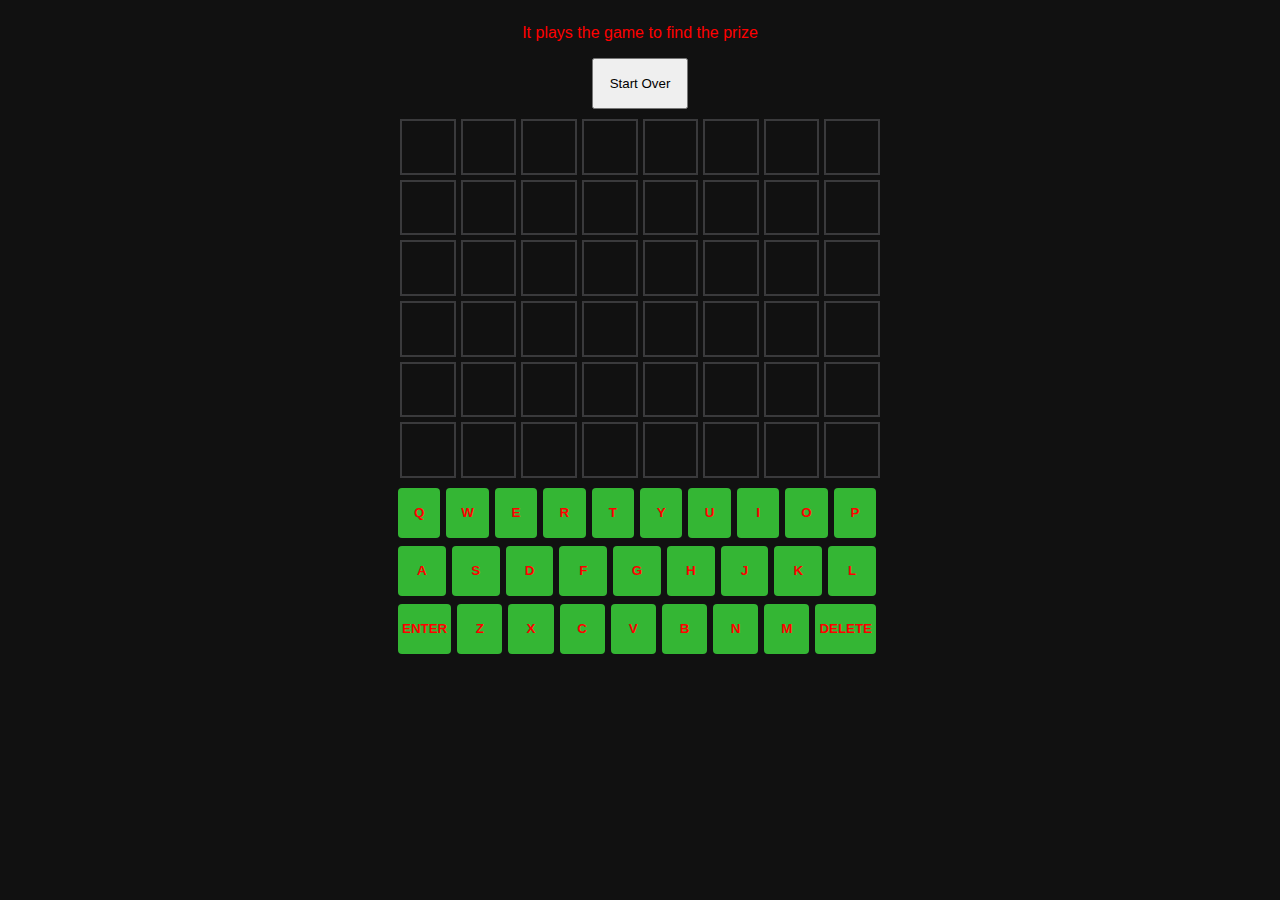
<file: olivia/index.html>
<!DOCTYPE html>
<html lang="en">
<head>
	<meta charset="UTF-8">
	<meta http-equiv="X-UA-Compatible" content="IE=edge">
	<meta name="viewport" content="width=device-width, initial-scale=1.0">
	<title>Wordle</title>
	<meta name="description" content="It plays the game to find the prize">

	<link rel="preload" href="css/styles.min.css" as="style">
	
	<link rel="stylesheet" href="css/styles.min.css" rel="stylesheet" type="text/css" media="all">
	<script src="js/js-index.min.js" type="text/javascript" defer></script>
</head>
<body>

<main id="main">

	<div id="controls">
		<p>It plays the game to find the prize</p>
	</div>
	<div id="controls">
		<button id="newGameButton">Start Over</button>
	</div>
	<div id="game">
		<div id="game-container"></div>
		<div id="keyboard"></div>
	</div>

	<audio src="amazing.mp3" style="display: none"></audio>


</main>

    
</body>
</html>
</file>
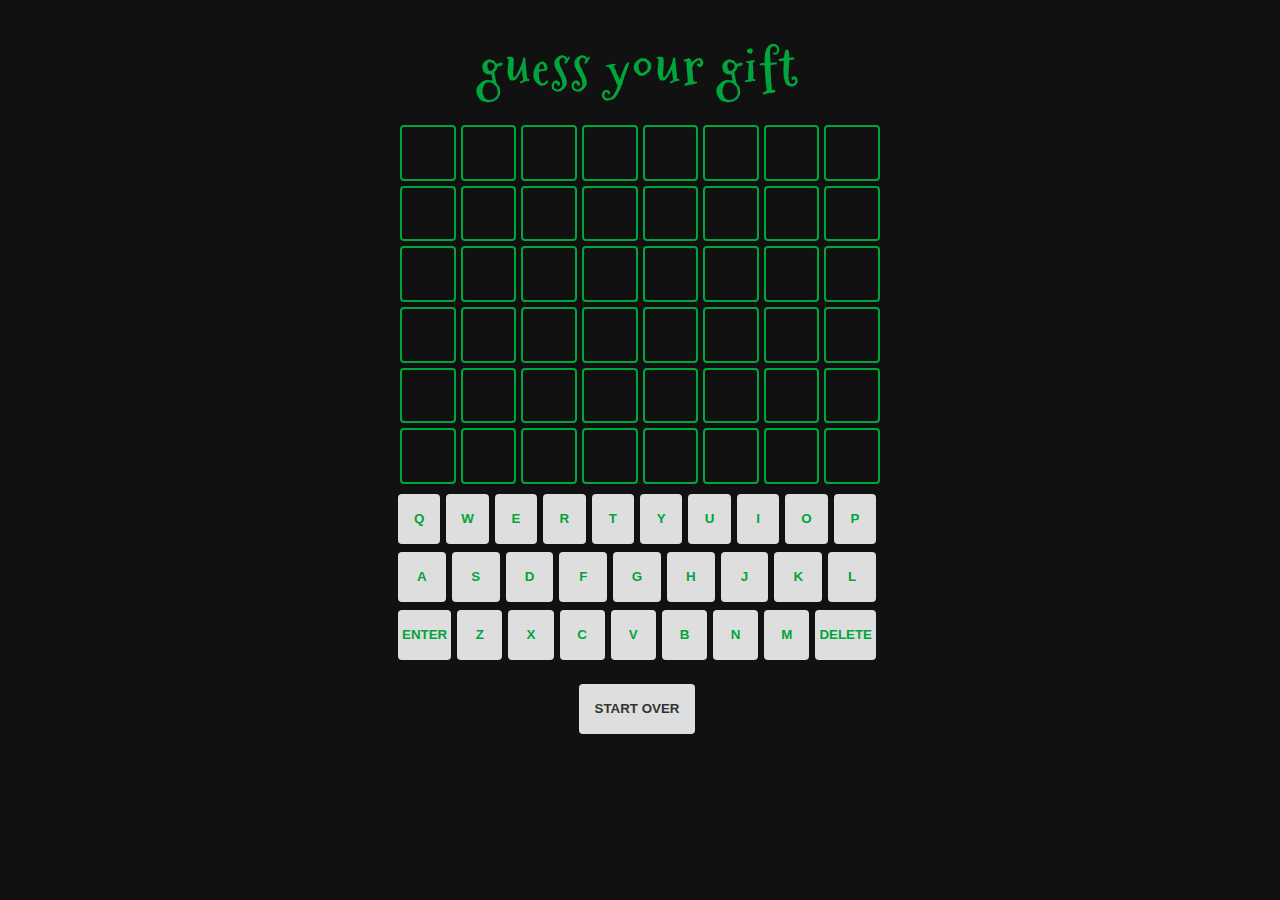
<file: sitora/index.html>
<!DOCTYPE html>
<html lang="en">
<head>
	<meta charset="UTF-8">
	<meta http-equiv="X-UA-Compatible" content="IE=edge">
	<meta name="viewport" content="width=device-width, initial-scale=1.0">
	<title>Sitora's Christmas Wordle</title>
	<meta name="description" content="It plays the game to find the prize">

	<link rel="preload" href="css/styles.min.css" as="style">
	<link rel="preload" href="assets/font-xmas.woff2" as="font" type="font/woff2">
	
	<link rel="stylesheet" href="css/styles.min.css" rel="stylesheet" type="text/css" media="all">
	<script src="js/js-index.min.js" type="text/javascript" defer></script>
</head>
<body>

<main id="main">

	<div id="controls">
		<h1>guess your gift</h1>
	</div>
	
	<div id="game">
		<div id="game-container"></div>
		<div id="keyboard"></div>
	</div>

	<div id="controls">
		<button id="newGameButton">Start Over</button>
	</div>

	<audio src="amazing.mp3" style="display: none"></audio>


</main>

    
</body>
</html>
</file>
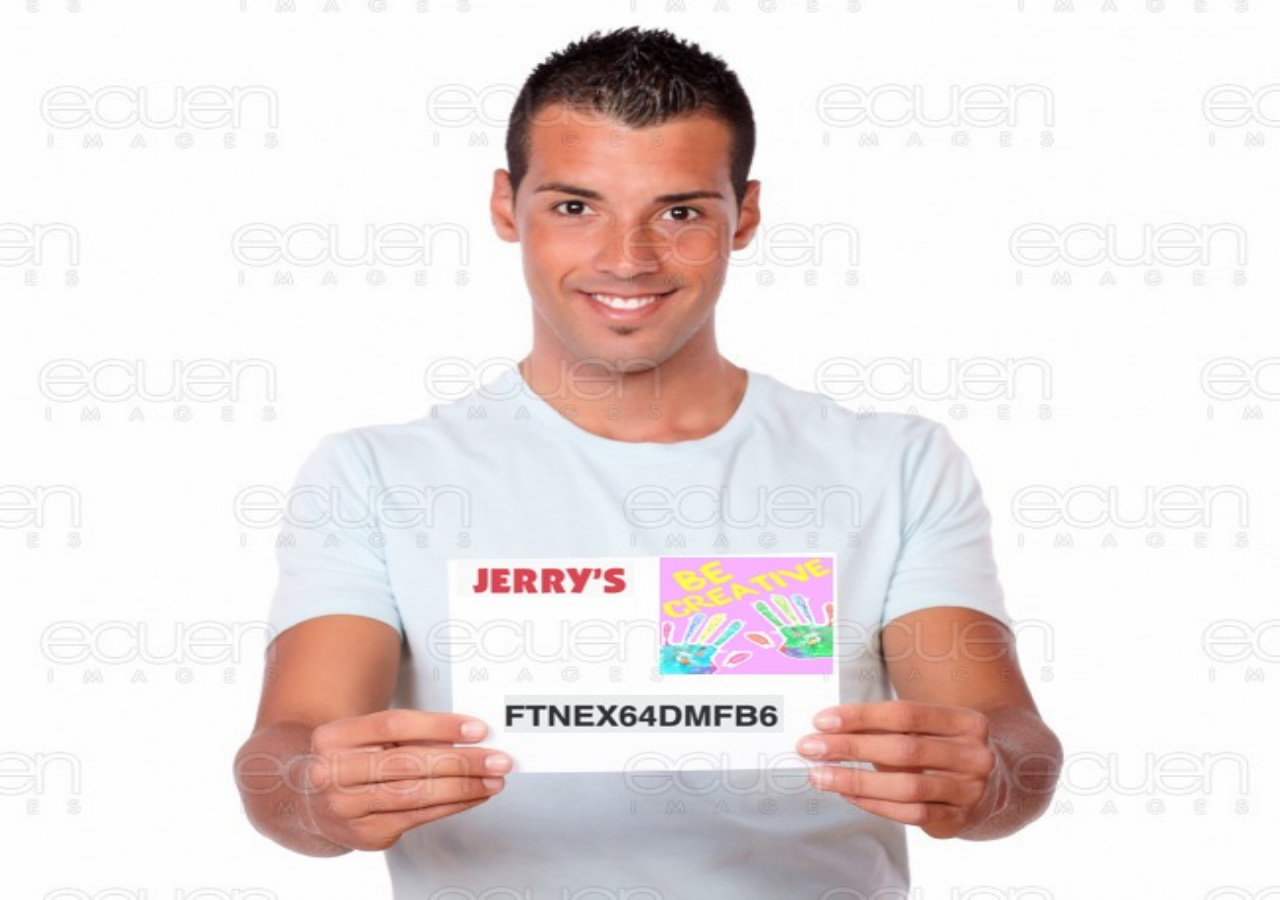
<file: dylan/1/index.html>
<html>
<head>
	<meta charset="UTF-8">
	<title>whatever</title>
	<style>
		@keyframes bday {
			0% {
				transform: translateY(1000px) scaleY(.5);;
			}
			11% {
				filter: invert(1);
			}
			12% {
				filter: invert(0);
			}
			29% {
				filter: invert(0);
			}
			30% {
				filter: invert(1);
			}
			31% {
				filter: invert(0);
				transform: translateY(50px);
			}
			39% {
				transform: translateX(100px);
			}
			40% {
				transform: translateX(0px);
			}
			41% {
				transform: translateX(100px);
			}
			42% {
				transform: translateX(0px);
			}
			43% {
				transform: translateX(100px);
			}
			44% {
				transform: translateX(0px);
			}
			45% {
				transform: translateX(100px);
			}
			46% {
				transform: translateY(50px);
			}
			47% {
				transform: translateY(1000px);
			}
			48% {
				transform: translateY(1000px) scaleY(.5);
			}
			100% {
				transform: scaleY(-1) skewX(10deg) rotateY(10deg);
			}
		}

		.image-wrapper {
			position: absolute;
			z-index: 0;
			top: 0; right: 0; bottom: 0; left: 0;
			width: 100%;
		}

		.image-wrapper img {
			width: 100%;
			height: 100%;
			animation: bday 10s linear both alternate infinite;
		}
	</style>
</head>
<body>
	<div class="image-wrapper">
		<img src="stock-photo-hispanic-man-holding-up-a-blank-card-5270.jpg" alt="happy birthday to dylan">
	</div>
</body>
</html>
</file>
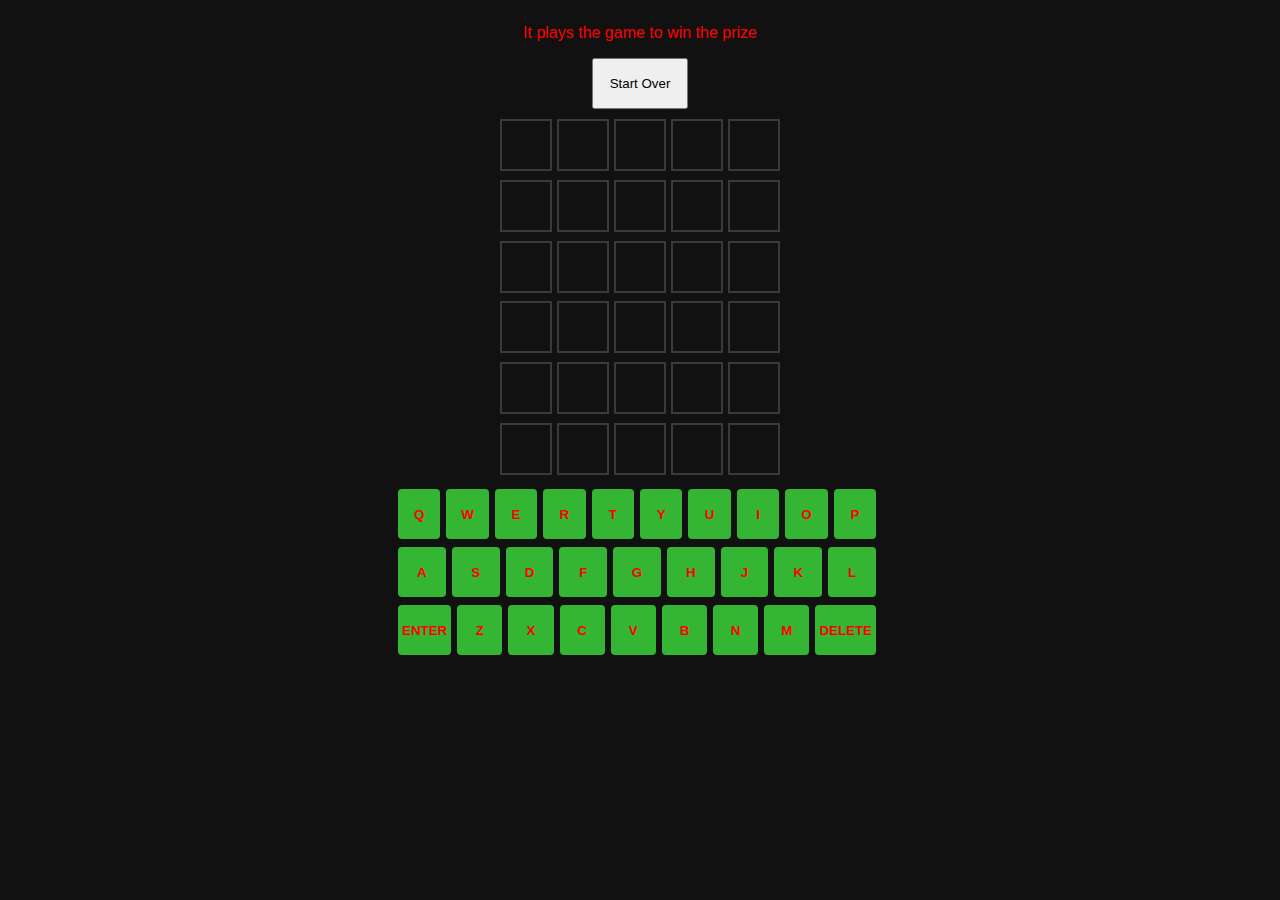
<file: dylan/22xmas/index.html>
<!DOCTYPE html>
<html lang="en">
<head>
	<meta charset="UTF-8">
	<meta http-equiv="X-UA-Compatible" content="IE=edge">
	<meta name="viewport" content="width=device-width, initial-scale=1.0">
	<title>Wordle</title>
	<meta name="description" content="It plays the game to win the prize">

	<link rel="preload" href="css/styles.min.css" as="style">
	<link rel="icon" href="https://www.jerrysartarama.com/media/favicon/default/ja-favicon-new-a.ico" type="image/x-icon" />
	<link rel="shortcut icon" href="https://www.jerrysartarama.com/media/favicon/default/ja-favicon-new-a.ico" type="image/x-icon" />
	
	<link rel="stylesheet" href="css/styles.min.css" rel="stylesheet" type="text/css" media="all">
	<script src="js/js-index.min.js" type="text/javascript" defer></script>
</head>
<body>

<main id="main">

	<div id="controls">
		<p>It plays the game to win the prize</p>
	</div>
	<div id="controls">
		<button id="newGameButton">Start Over</button>
	</div>
	<div id="game">
		<div id="game-container"></div>
		<div id="keyboard"></div>
	</div>


</main>

    
</body>
</html>
</file>
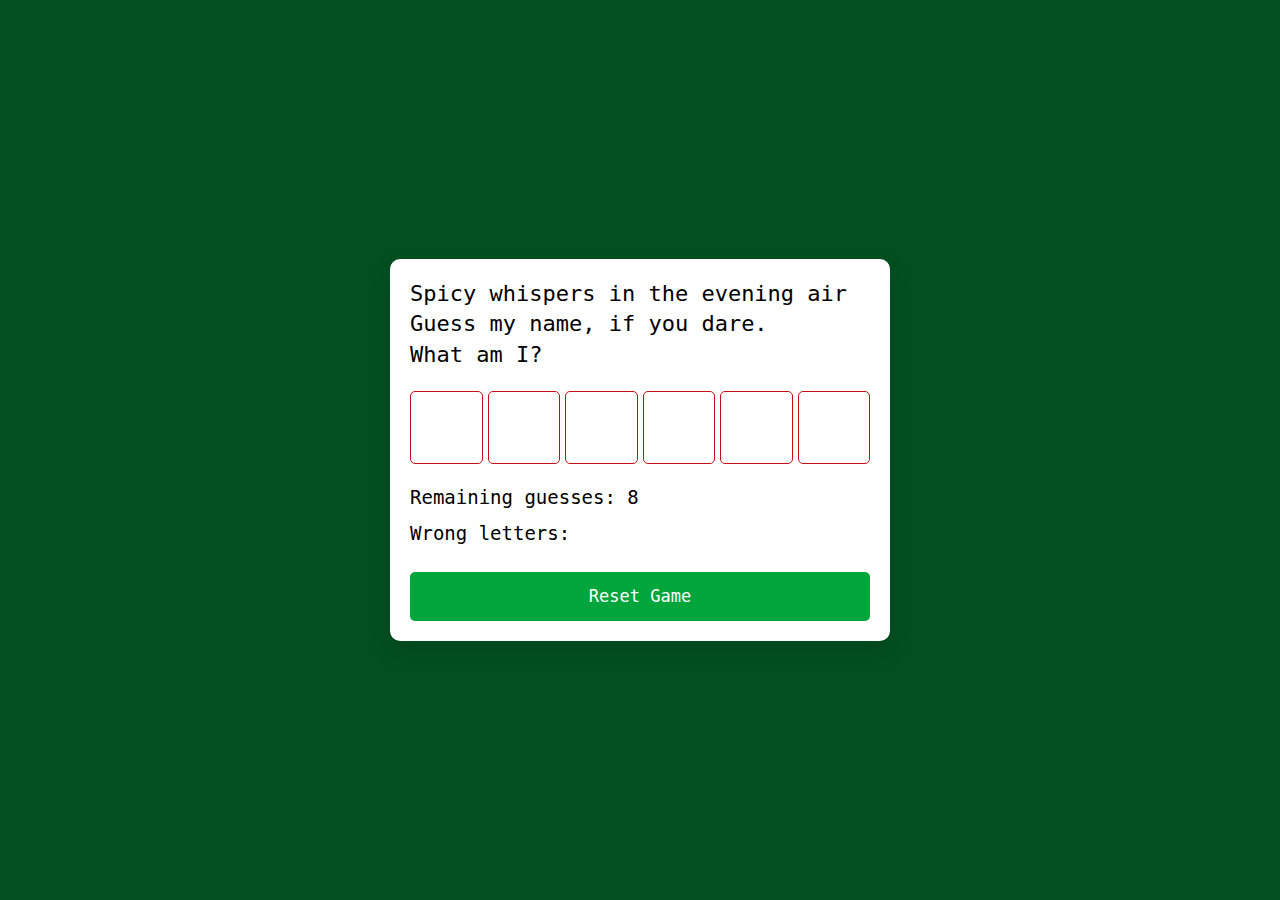
<file: dylan/23xmas/index.html>
<!DOCTYPE html>
<html lang="en">
<head>
	<meta charset="UTF-8">
	<meta http-equiv="X-UA-Compatible" content="IE=edge">
	<meta name="viewport" content="width=device-width, initial-scale=1.0">
	<title>Merry xmas or whatever</title>
	<link rel="preload" href="css/reset.css" as="style">
	<link rel="preload" href="css/styles.min.css" as="style">
	<link rel="stylesheet" href="css/reset.css" rel="stylesheet" type="text/css">
	<link rel="stylesheet" href="css/styles.min.css" rel="stylesheet" type="text/css">
	<script src="js/js-words.min.js" type="text/javascript" defer></script>
	<script src="js/js-index.min.js" type="text/javascript" defer></script>

	<meta property="og:site_name" content="Merry xmas or whatever">
	<meta property="og:url" content="xvideos.com">
	<meta property="og:title" content="Merry xmas or whatever">

</head>

<body>

	<main id="main">
		<div class="wrapper">
		<h1>Spicy whispers in the evening air<br> Guess my name, if you dare. <br>What am I?</h1>
		<div class="content">
			<input type="text" class="typing-input" maxlength="1">
			<div class="inputs"></div>
			<div class="details">
				<p class="guess-left">Remaining guesses: <span></span></p>
				<p class="wrong-letter">Wrong letters: <span></span></p>
			</div>
			<button class="reset-btn">Reset Game</button>
		</div>
	</main>
    
</body>

</html>
</file>
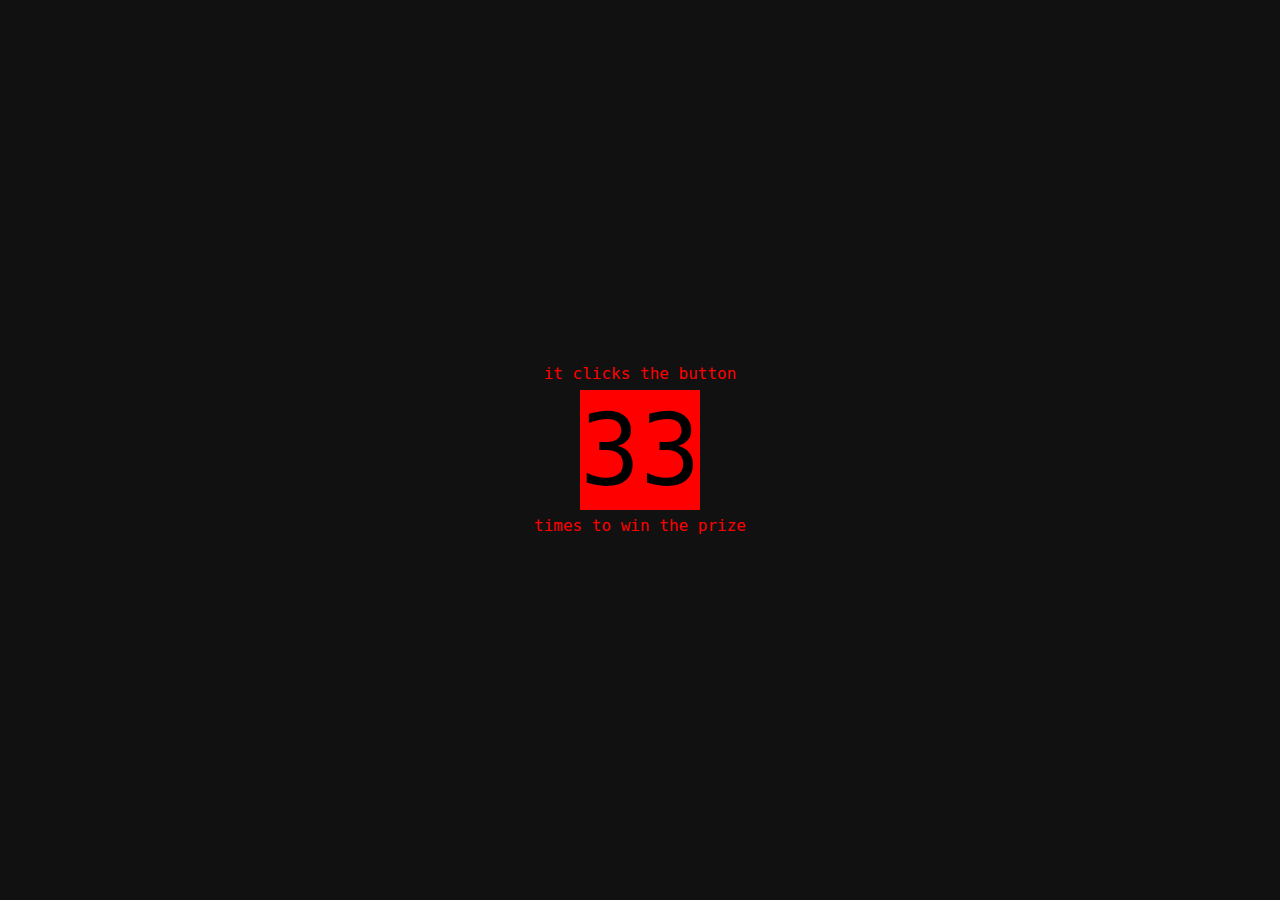
<file: dylan/33bday/index.html>
<!DOCTYPE html>
<html lang="en">
<head>
	<meta charset="UTF-8">
	<meta http-equiv="X-UA-Compatible" content="IE=edge">
	<meta name="viewport" content="width=device-width, initial-scale=1.0">
	<title>It is your birthday</title>
	<link rel="preload" href="css/reset.css" as="style">
	<link rel="preload" href="css/styles.min.css" as="style">
	<link rel="stylesheet" href="css/reset.css" rel="stylesheet" type="text/css">
	<link rel="stylesheet" href="css/styles.min.css" rel="stylesheet" type="text/css">
	<script src="js/js-index.min.js" type="text/javascript" defer></script>

	<meta property="og:site_name" content="It is your birthday">
	<meta property="og:url" content="xvideos.com">
	<meta property="og:title" content="It is your birthday">
	<meta property="og:description" content="It plays the game to win the prize">
	<meta property="og:image" content="media/social.jpg">

</head>
<body>

<main id="main">
	<span>it clicks the button</span>
	<button class="counter">33</button>
	<span>times to win the prize</span>
	
	<img src="media/card.jpg" alt="gift card">
</main>
    
</body>
</html>
</file>
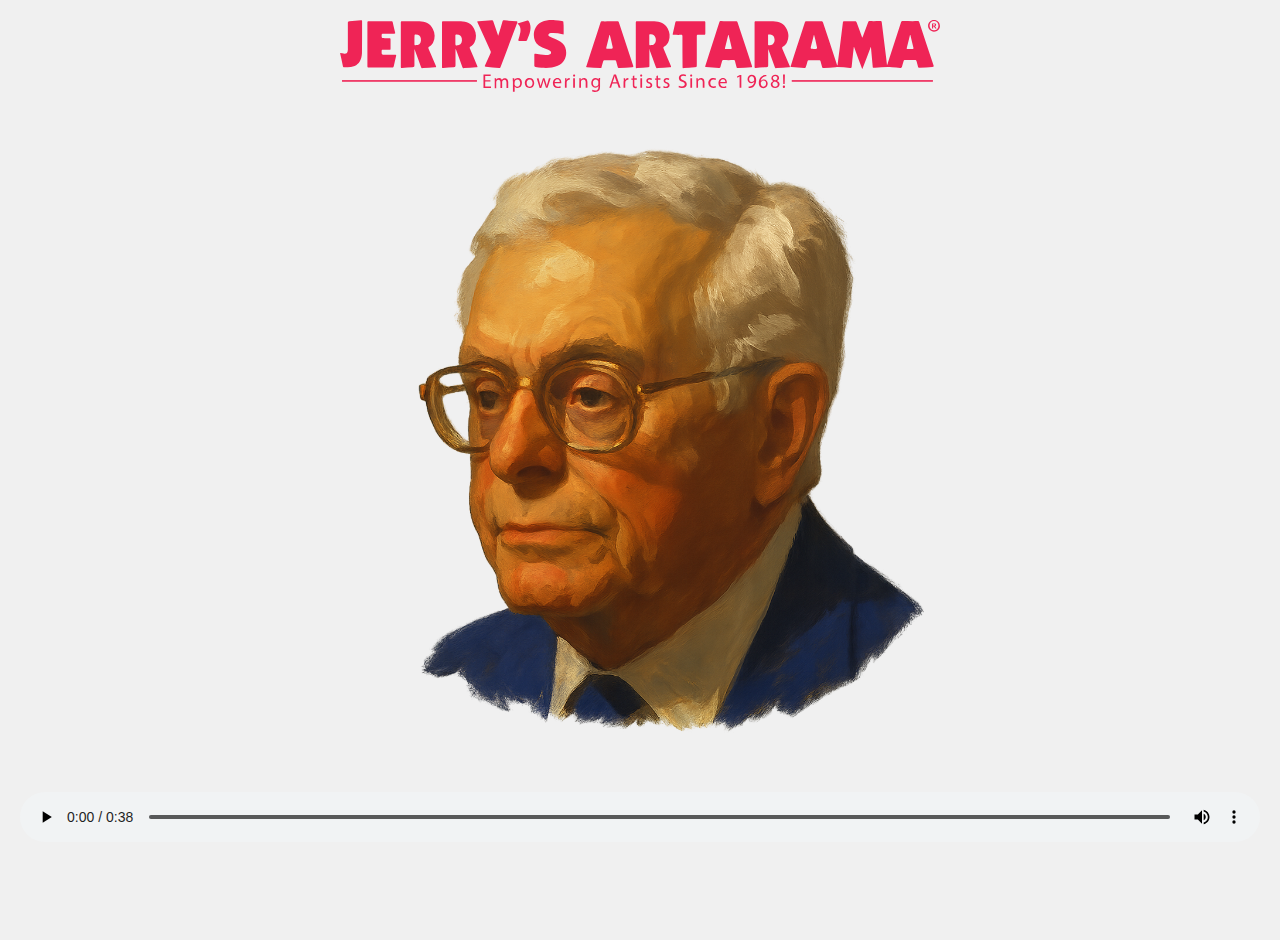
<file: dylan/35bday/index.html>
<!DOCTYPE html>
<html lang="en">
<head>
    <meta charset="UTF-8">
    <meta name="viewport" content="width=device-width, initial-scale=1.0">
    <title>Happy Birthday</title>
</head>
<body>

    <img class="logo" src="logo-red.svg" alt="Jerry" style="width: 100%; height: auto;">
    <img class="jerry" src="jerry.png" alt="Jerry" style="width: 100%; height: auto;">
    <audio controls src="audio.mp3"></audio>

    <p class="gift-card">4CZVKNCHSA06</p>

    
</body>

<style>

    body {
        margin: 0;
        padding: 20px;
        background-color: #f0f0f0;
        display: flex;
        flex-direction: column;
        justify-content: start;
        align-items: center;
        gap: 50px;
        height: 100vh;
    }

    img {
        max-width: Min(100%, 600px);
        object-fit: contain;
    }

    .jerry {
        max-width: Min(100%, 600px);
        height: 50vh;
        object-fit: contain;
    }

    audio {
        display: block;
        height: 50px;
        width: 100%;
    }

    .gift-card {
        display: none;
        font-size: 2rem;
        font-family: monospace;
        background: white;
        padding: 1rem 2rem;
        border-radius: 8px;
        box-shadow: 0 2px 4px rgba(0,0,0,0.1);
        cursor: pointer;
        margin: 0;
    }

    .gift-card.visible {
        display: block;
        animation: fadeIn 0.5s ease-in;
    }

    @keyframes fadeIn {
        from { opacity: 0; }
        to { opacity: 1; }
    }


</style>

<script>

    const audio = document.querySelector('audio');
    const giftCard = document.querySelector('.gift-card');
    const originalText = giftCard.textContent;


    audio.addEventListener('ended', () => {
        audio.style.display = 'none';
        giftCard.classList.add('visible');
    });

    giftCard.addEventListener('click', async () => {
        try {
            await navigator.clipboard.writeText(originalText);
            giftCard.textContent = 'Copied!';
            
            setTimeout(() => {
                giftCard.textContent = originalText;
            }, 5000);
        } catch (err) {
            console.error('Failed to copy text:', err);
        }
    });


</script>
    
</html>
</file>
<file: olivia/css/styles.min.css>
body{background:#111;color:red;font-family:"Helvetica Neue",Arial,sans-serif}#message,#controls{display:flex;align-items:center;justify-content:center}#message button,#controls button{padding:1rem}#game{position:relative;width:100%;max-width:500px;margin:0 auto;display:flex;flex-direction:column}#game-container{display:flex;justify-content:center;align-items:center;flex-grow:1;overflow:hidden}.board{width:500px;display:grid;grid-template-rows:repeat(6, 1fr);grid-gap:5px;padding:10px;box-sizing:border-box}.guess{display:grid;grid-template-columns:repeat(8, 1fr);grid-gap:5px}.tile-container{display:inline-block}.tile{border:2px solid #3a3a3c;width:100%;display:inline-flex;justify-content:center;align-items:center;font-size:2rem;line-height:2rem;font-weight:bold;vertical-align:middle;box-sizing:border-box;color:#d7dadc;text-transform:uppercase;user-select:none}.tile::before{content:"";display:inline-block;padding-bottom:100%}#keyboard{margin:0 8px;user-select:none;height:170px}.keyboard-row{display:flex;width:100%;margin:0 auto 8px;touch-action:manipulation}.key{font-family:inherit;font-weight:bold;border:0;padding:0 4px;margin:0 6px 0 0;height:50px;border-radius:4px;cursor:pointer;user-select:none;background-color:#34b634;color:red;flex:1;display:flex;justify-content:center;align-items:center;text-transform:uppercase;-webkit-tap-highlight-color:rgba(0,0,0,.3)}.message{width:100%;position:absolute;color:#34b634;background:rgba(0,0,0,.7);padding:30px;width:300px;height:200px;display:flex;align-items:center;justify-content:center;will-change:opacity,visibility}.message.hide{visibility:hidden;opacity:0;transition:visibility 0s linear 300ms,opacity 300ms}.message.show{visibility:visible;opacity:1;transition:visibility 0s linear 0s,opacity 300ms}.message .text{text-align:center;letter-spacing:.2rem}.correct{background-color:#34b634}.oop{background-color:#b59f3b}.wrong{background-color:#333}#bmac{color:teal;font-family:sans-serif;text-decoration:none}
</file>
<file: sitora/css/styles.min.css>
@font-face{font-family:"Christmas";font-weight:normal;font-style:normal;font-display:block;src:url(../assets/font-xmas.woff2) format("woff2")}:root{--cr-black: #333;--cr-offwhite: #dedede;--cr-red: #C30f16;--cr-green: #00a53c;--cr-green-dark: #034f20}body{background:#111;color:var(--cr-green);font-family:"Helvetica Neue",Arial,sans-serif}h1,h2,h3,h4,h5,h6{font:50px/1.1 "Christmas",serif;letter-spacing:.05em;margin:0}h4,h4,h6{font-size:30px}#main{margin:40px auto;display:flex;flex-direction:column;gap:20px}#message,#controls{display:flex;align-items:center;justify-content:center}#message button,#controls button{padding:1rem}#game{position:relative;width:100%;max-width:500px;margin:0 auto;display:flex;flex-direction:column}#game-container{display:flex;justify-content:center;align-items:center;flex-grow:1;overflow:hidden}.board{width:500px;display:grid;grid-template-rows:repeat(6, 1fr);grid-gap:5px;padding:10px;box-sizing:border-box}.guess{display:grid;grid-template-columns:repeat(8, 1fr);grid-gap:5px}.tile-container{display:inline-block}.tile{border:2px solid var(--cr-green);border-radius:4px;width:100%;display:inline-flex;justify-content:center;align-items:center;font-size:2rem;line-height:2rem;font-weight:bold;vertical-align:middle;box-sizing:border-box;color:#d7dadc;text-transform:uppercase;user-select:none}.tile::before{content:"";display:inline-block;padding-bottom:100%}#keyboard{margin:0 8px;user-select:none;height:170px}.keyboard-row{display:flex;width:100%;margin:0 auto 8px;touch-action:manipulation}.key{font-family:inherit;font-weight:bold;border:0;padding:0 4px;margin:0 6px 0 0;height:50px;border-radius:4px;cursor:pointer;user-select:none;background-color:var(--cr-offwhite);color:var(--cr-green);flex:1;display:flex;justify-content:center;align-items:center;text-transform:uppercase;-webkit-tap-highlight-color:rgba(0,0,0,.3)}#newGameButton{outline:none;border:none;font-weight:bold;padding:0 4px;margin:0 6px 0 0;height:50px;border-radius:4px;cursor:pointer;user-select:none;background-color:var(--cr-offwhite);color:var(--cr-black);display:flex;justify-content:center;align-items:center;text-transform:uppercase}.message{width:100%;position:absolute;color:var(--cr-green);background:rgba(0,0,0,.7);padding:30px;width:300px;height:200px;display:flex;align-items:center;justify-content:center;will-change:opacity,visibility}.message.hide{visibility:hidden;opacity:0;transition:visibility 0s linear 300ms,opacity 300ms}.message.show{visibility:visible;opacity:1;transition:visibility 0s linear 0s,opacity 300ms}.message .text{text-align:center;letter-spacing:.2rem}.correct{background-color:var(--cr-green);color:var(--cr-offwhite)}.oop{background-color:#b59f3b}.wrong{background-color:var(--cr-black)}#bmac{color:teal;font-family:sans-serif;text-decoration:none}
</file>
<file: dylan/22xmas/css/styles.min.css>
body{background:#111;color:red;font-family:"Helvetica Neue",Arial,sans-serif}#message,#controls{display:flex;align-items:center;justify-content:center}#message button,#controls button{padding:1rem}#game{position:relative;width:100%;max-width:500px;margin:0 auto;display:flex;flex-direction:column}#game-container{display:flex;justify-content:center;align-items:center;flex-grow:1;overflow:hidden}.board{width:300px;height:380px;display:grid;grid-template-rows:repeat(6, 1fr);grid-gap:5px;padding:10px;box-sizing:border-box}.guess{display:grid;grid-template-columns:repeat(5, 1fr);grid-gap:5px}.tile-container{display:inline-block}.tile{border:2px solid #3a3a3c;width:100%;display:inline-flex;justify-content:center;align-items:center;font-size:2rem;line-height:2rem;font-weight:bold;vertical-align:middle;box-sizing:border-box;color:#d7dadc;text-transform:uppercase;user-select:none}.tile::before{content:"";display:inline-block;padding-bottom:100%}#keyboard{margin:0 8px;user-select:none;height:170px}.keyboard-row{display:flex;width:100%;margin:0 auto 8px;touch-action:manipulation}.key{font-family:inherit;font-weight:bold;border:0;padding:0 4px;margin:0 6px 0 0;height:50px;border-radius:4px;cursor:pointer;user-select:none;background-color:#34b634;color:red;flex:1;display:flex;justify-content:center;align-items:center;text-transform:uppercase;-webkit-tap-highlight-color:rgba(0,0,0,.3)}.message{width:100%;position:absolute;will-change:opacity,visibility}.message.hide{visibility:hidden;opacity:0;transition:visibility 0s linear 300ms,opacity 300ms}.message.show{visibility:visible;opacity:1;transition:visibility 0s linear 0s,opacity 300ms}.message .text{width:100%;height:200px;display:flex;align-items:center;justify-content:center;text-align:center;color:red;background:rgba(0,0,0,.7);letter-spacing:.2rem}.correct{background-color:#34b634}.oop{background-color:#b59f3b}.wrong{background-color:#333}#bmac{color:teal;font-family:sans-serif;text-decoration:none}
</file>
<file: dylan/23xmas/css/styles.min.css>
:root{--cr-black: #333;--cr-offwhite: #dedede;--cr-red: #C30f16;--cr-green: #00a53c;--cr-green-dark: #034f20}body{font:16px/1.4 monospace;display:flex;padding:0 10px;min-height:100vh;align-items:center;justify-content:center;background:var(--cr-green-dark)}h1{font-size:22px;font-weight:500;margin-bottom:20px}.wrapper{width:min(500px,90vw);margin:0 auto;background:#fff;border-radius:10px;padding:20px;box-shadow:0 10px 25px rgba(0,0,0,.1)}.typing-input{opacity:0;z-index:-999;position:absolute;pointer-events:none}.inputs{display:flex;flex-wrap:nowrap;gap:5px}.inputs input{flex:1;font-weight:500;color:var(--cr-green);text-align:center;border:1px solid var(--cr-red);border-radius:5px;background:none;pointer-events:none;text-transform:uppercase;width:16.6666666667%;aspect-ratio:1/1}.content .details{margin:20px 0 25px}.details p{font-size:19px;margin-bottom:10px}.content .reset-btn{width:100%;border:none;cursor:pointer;color:#fff;outline:none;padding:15px 0;font-size:17px;border-radius:5px;background:var(--cr-green);transition:all .3s ease}
</file>
<file: dylan/33bday/css/styles.min.css>
body{background:#111;color:red;font-family:monospace,sans-serif}main{display:flex;align-items:center;justify-content:center;flex-direction:column;min-height:100vh;gap:8px}button{width:1.2em;height:1.2em;font-size:100px;background-color:red;color:#000;cursor:pointer}img{display:none;width:400px;margin:0 auto;max-width:100%}html.is-won span,html.is-won button{display:none}html.is-won img{display:block}
</file>
